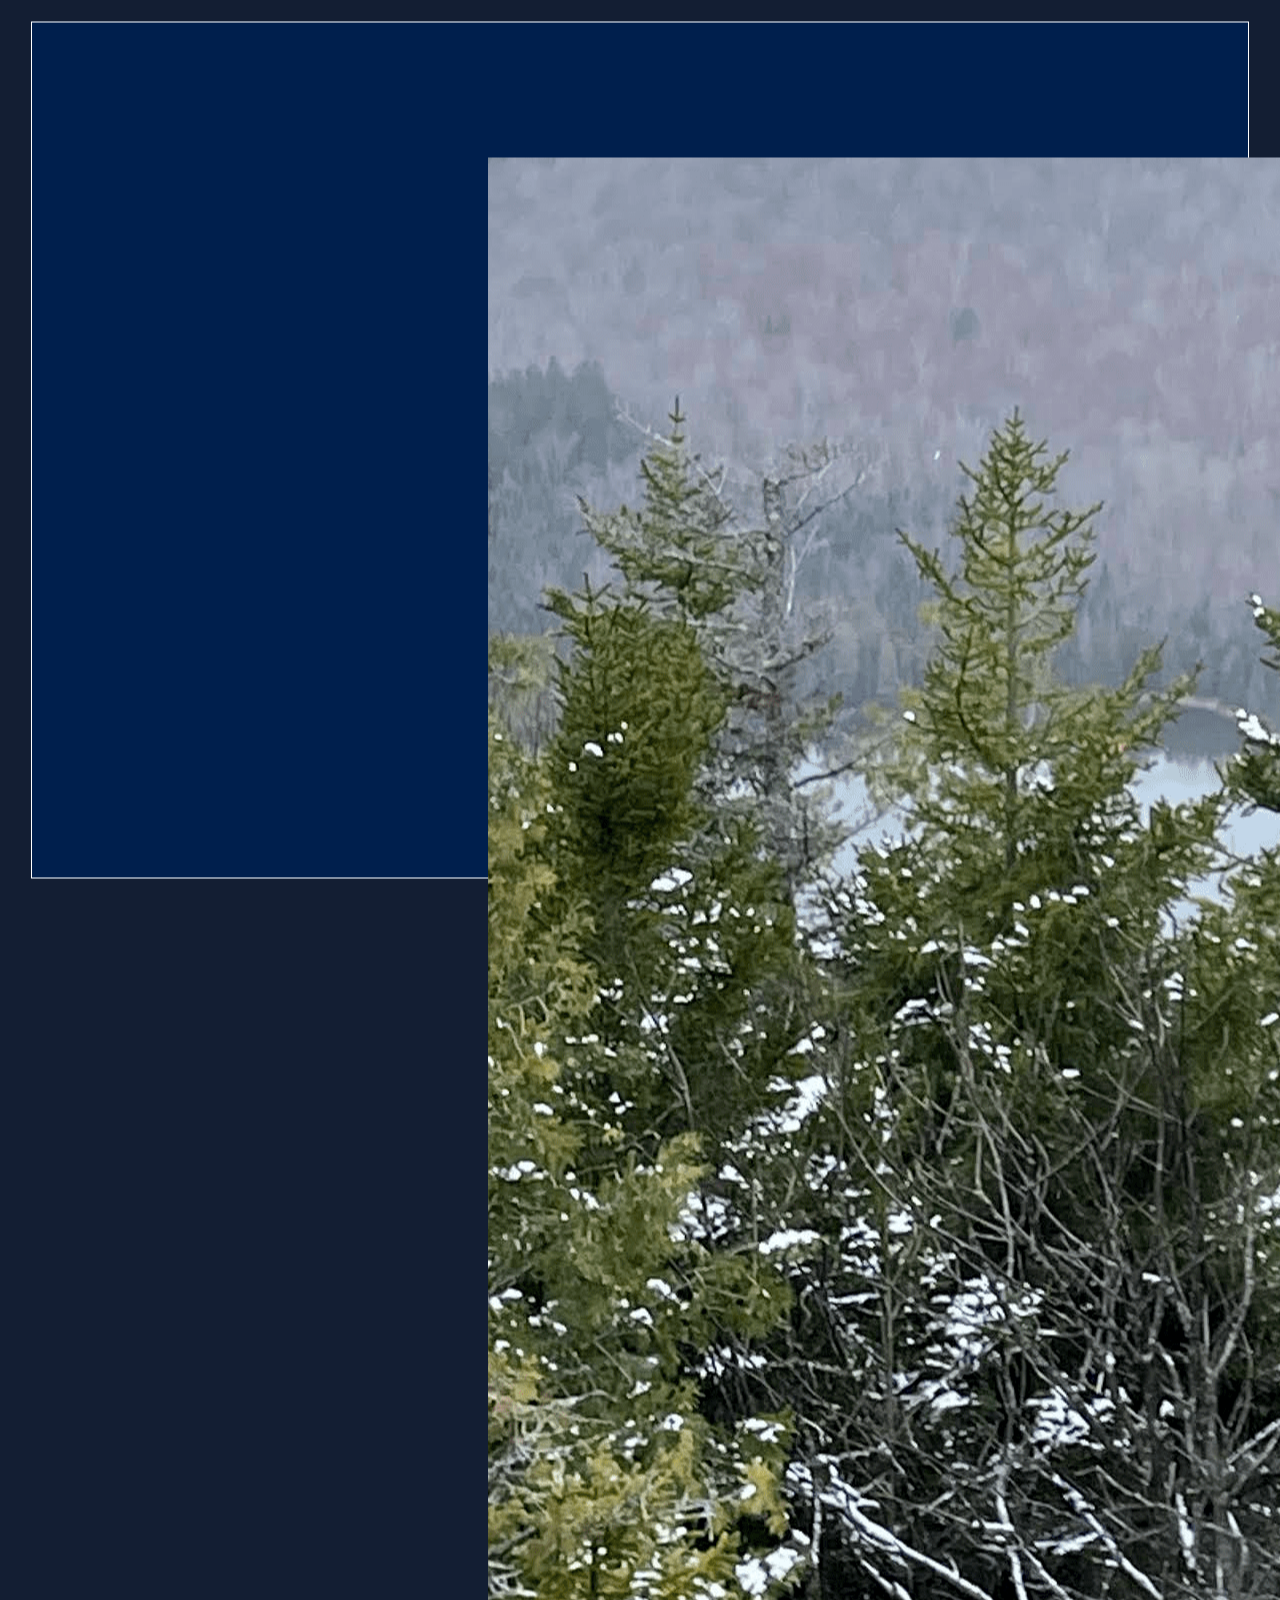
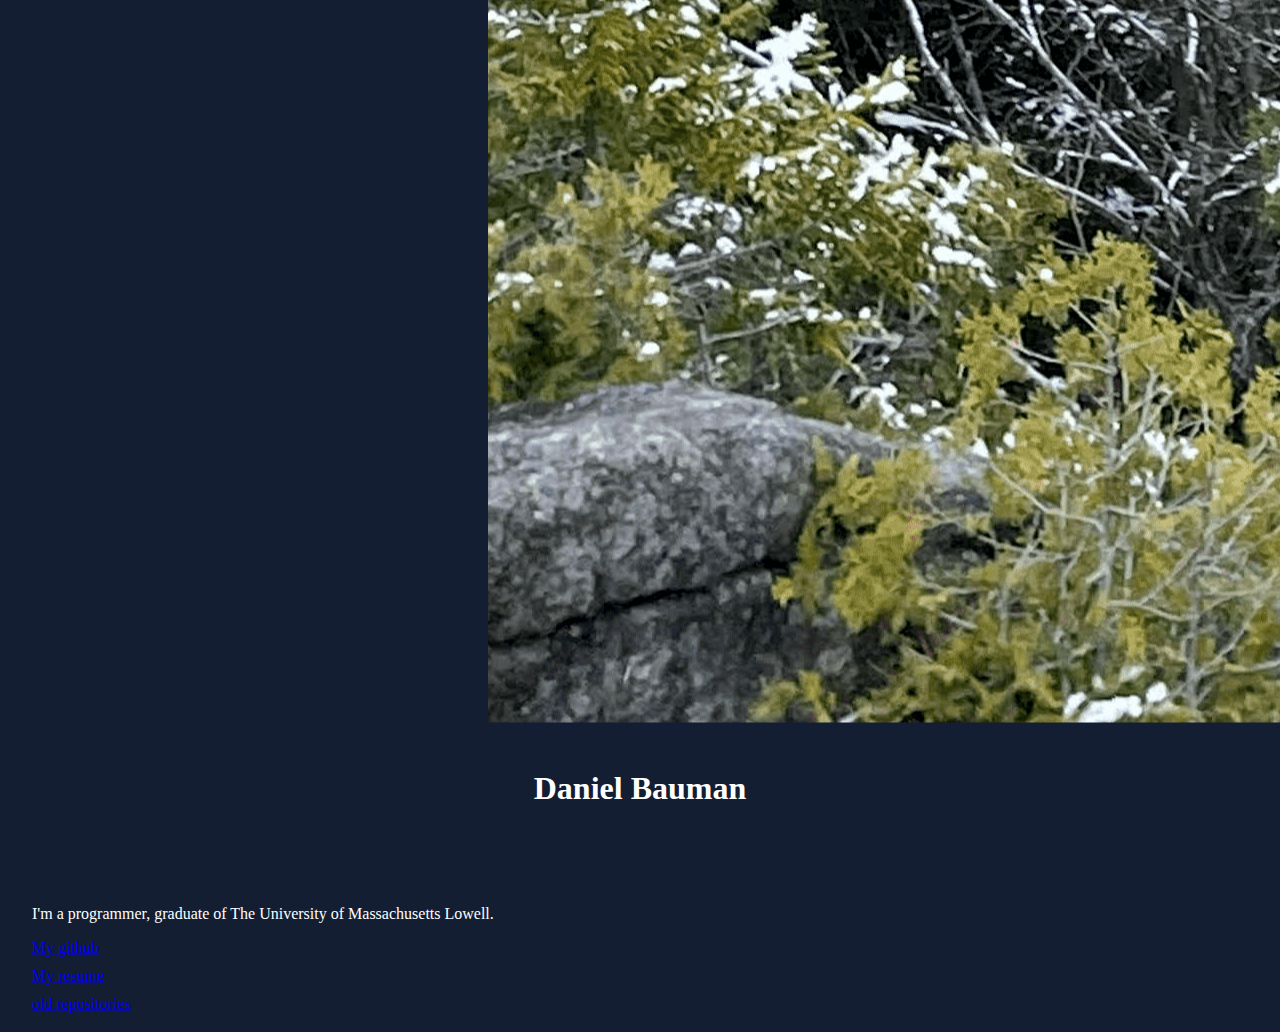
<file: index.html>
<html>

<header>

  <link rel="stylesheet" href="https://stackpath.bootstrapcdn.com/bootstrap/4.5.0/css/bootstrap.min.css" integrity="sha384-9aIt2nRpC12Uk9gS9baDl411NQApFmC26EwAOH8WgZl5MYYxFfc+NcPb1dKGj7Sk" crossorigin="anonymous">

  <meta charset="utf-8">
  <meta name="viewport" content="width=device-width, initial-scale=1, shrink-to-fit=no">


  <link rel="stylesheet" type="text/css" href="index.css">

  <title>Daniel Bauman</title>
</header>

<body>

  <div class="container-fluid">
    <div class="main-body">
      <div class="row">
        <div class="profile">
          <img src="./danielbauman.png" alt="danielbaumanjpg" class="rounded img-thumbnail">
        </div>
      </div>
      <div class="row">
        <div class="col">
          <h1 class="name">Daniel Bauman<h1>
        </div>
      </div>
      <div class="row">
        <div class="col-md-3"></div>
        <div class="col-md-3">
          <p>I'm a programmer, graduate of The University of Massachusetts Lowell.</p>
        </div>
        <div class="col-md-3">
          <div class="container">
            <div class="row">
              <a class="btn btn-light" href="https://github.com/daniel-w-bauman/">My github</a>
            </div>
            <div class="row">
              <a class="btn btn-light" href="/danielbaumanresume.html">My resume</a>
            </div>
            <div class="row">
              <a class="btn btn-light" href="https://github.com/danielbauman1010?tab=repositories">old repositories</a>
            </div>
          </div>
        </div>
        <div class="col-md-3"></div>
      </div>
    </div>
  </div>

  <script src="https://code.jquery.com/jquery-3.5.1.slim.min.js" integrity="sha384-DfXdz2htPH0lsSSs5nCTpuj/zy4C+OGpamoFVy38MVBnE+IbbVYUew+OrCXaRkfj" crossorigin="anonymous"></script>
  <script src="https://cdn.jsdelivr.net/npm/popper.js@1.16.0/dist/umd/popper.min.js" integrity="sha384-Q6E9RHvbIyZFJoft+2mJbHaEWldlvI9IOYy5n3zV9zzTtmI3UksdQRVvoxMfooAo" crossorigin="anonymous"></script>
  <script src="https://stackpath.bootstrapcdn.com/bootstrap/4.5.0/js/bootstrap.min.js" integrity="sha384-OgVRvuATP1z7JjHLkuOU7Xw704+h835Lr+6QL9UvYjZE3Ipu6Tp75j7Bh/kR0JKI" crossorigin="anonymous"></script>

</body>

</html>
</file>
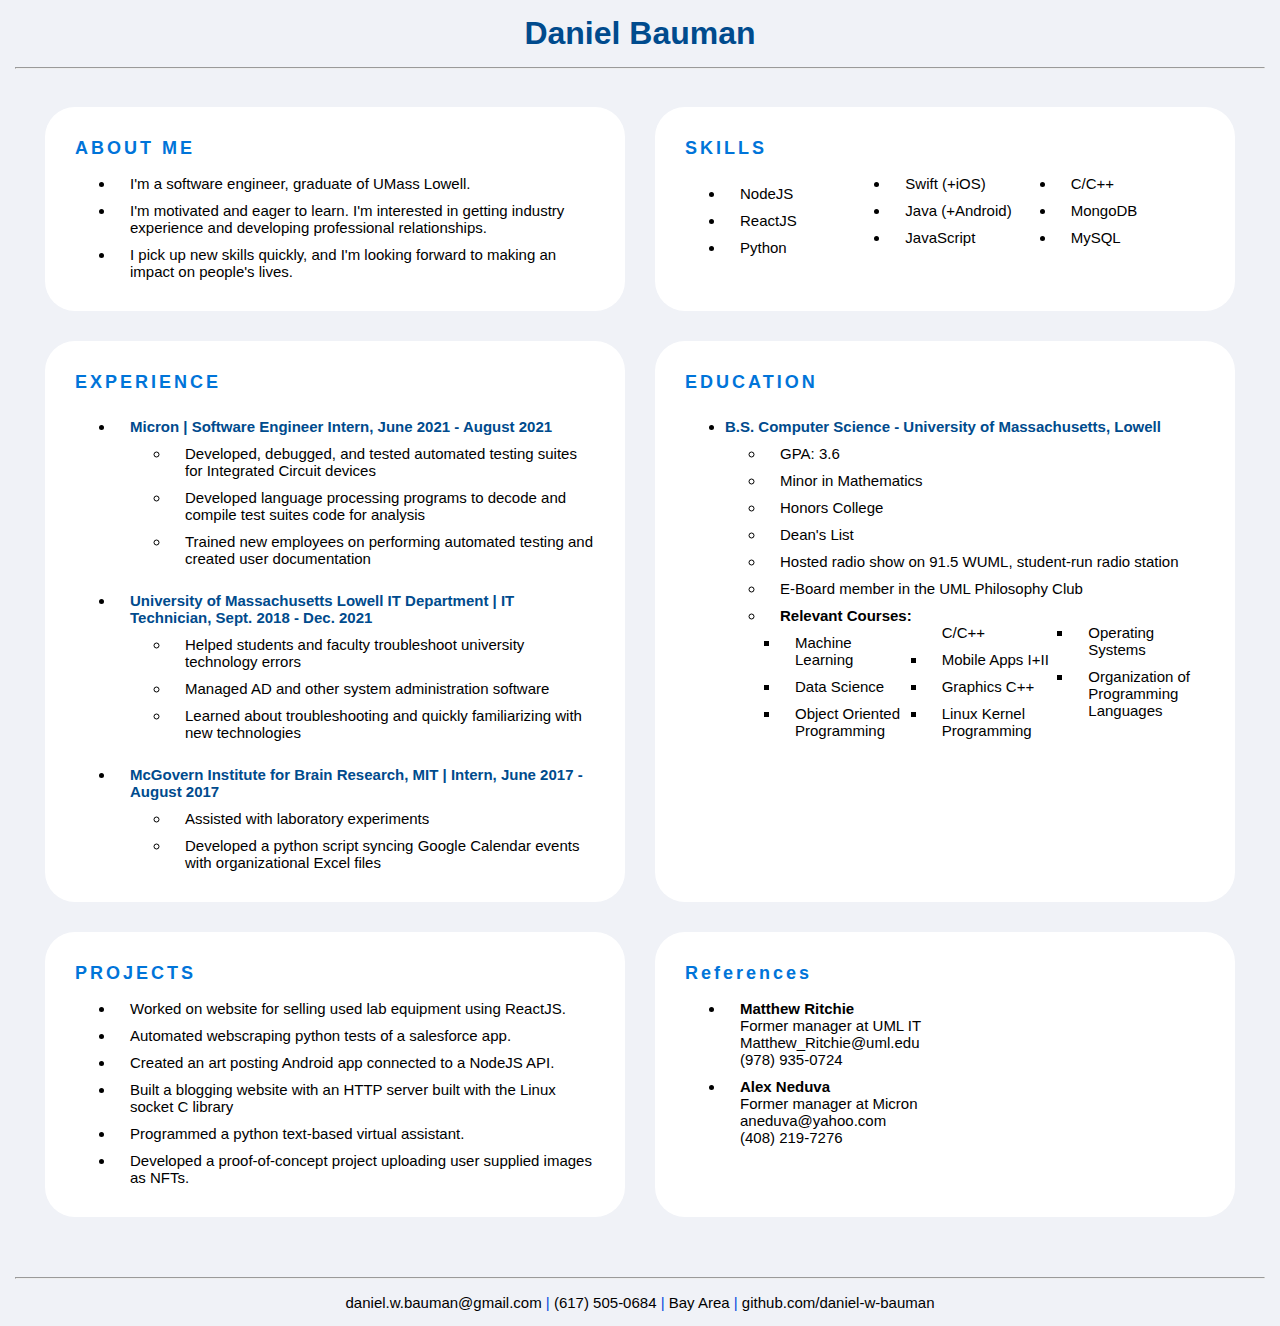
<file: danielbaumanresume.html>
<html>
  <head>
    <title>resume</title>
    <link rel="stylesheet" href="./resume.css" type="text/css"/>
  </head>
  <body>
    <h1>Daniel Bauman</h1>
    <hr>

    <table>
      <tr>
        <td>
          <h3>ABOUT ME</h3>
          <ul>
            <li class="list-item">I'm a software engineer, graduate of UMass Lowell.</li>
            <li class="list-item">I'm motivated and eager to learn. I'm interested in getting industry experience and developing professional relationships.</li>
            <li class="list-item">I pick up new skills quickly, and I'm looking forward to making an impact on people's lives.</li>
          </ul>
        </td>
        <td>
          <h3>SKILLS</h3>
          <ul class="skills">
            <li class="list-item">NodeJS</li>
            <li class="list-item">ReactJS</li>
            <li class="list-item">Python</li>
            <li class="list-item">Swift (+iOS)</li>
            <li class="list-item">Java (+Android)</li>
            <li class="list-item">JavaScript</li>
            <li class="list-item">C/C++</li>
            <li class="list-item">MongoDB</li>
            <li class="list-item">MySQL</li>
          </ul>
        </td>
      </tr>
      <tr>
        <td>
          <h3>EXPERIENCE</h3>
          <ul>
            <li class="job">
              <h5>Micron | Software Engineer Intern, June 2021 - August 2021</h5>
              <ul>
                <li class="list-item">
                  Developed, debugged, and tested automated testing suites for Integrated Circuit devices
                </li>
                <li class="list-item">
                  Developed language processing programs to decode and compile test suites code for analysis
                </li>
                <li class="list-item">
                  Trained new employees on performing automated testing and created user documentation
                </li>
              </ul>
            </li>

            <li class="job">
              <h5>University of Massachusetts Lowell IT Department | IT Technician, Sept. 2018 - Dec. 2021</h5>
              <ul>
                <li class="list-item">
                  Helped students and faculty troubleshoot university technology errors
                </li>
                <li class="list-item">
                  Managed AD and other system administration software
                </li>
                <li class="list-item">
                  Learned about troubleshooting and quickly familiarizing with new technologies
                </li>
              </ul>
            </li>

            <li class="job">
              <h5>McGovern Institute for Brain Research, MIT | Intern, June 2017 - August 2017</h5>
              <ul>
                <li class="list-item">
                  Assisted with laboratory experiments
                </li>
                <li class="list-item">
                  Developed a python script syncing Google Calendar events with organizational Excel files
                </li>
              </ul>
            </li>
          </ul>
        </td>
        <td>
          <h3>EDUCATION</h3>
          <ul>
            <li><h5 class="degree">B.S. Computer Science - University of Massachusetts, Lowell</h5></li>
            <ul>
              <li class="list-item">GPA: 3.6</li>
              <li class="list-item">Minor in Mathematics</li>
              <li class="list-item">Honors College</li>
              <li class="list-item">Dean's List</li>
              <li class="list-item">Hosted radio show on 91.5 WUML, student-run radio station</li>
              <li class="list-item">E-Board member in the UML Philosophy Club</li>
              <li class="list-item">
                <b class="courses">Relevant Courses:</b>
                <ul class="classes">
                  <li class="list-item">Machine Learning</li>
                  <li class="list-item">Data Science</li>
                  <li class="list-item">Object Oriented Programming C/C++</li>
                  <li class="list-item">Mobile Apps I+II</li>
                  <li class="list-item">Graphics C++</li>
                  <li class="list-item">Linux Kernel Programming</li>
                  <li class="list-item">Operating Systems</li>
                  <li class="list-item">Organization of Programming Languages</li>
                </ul>
              </li>
            </ul>
          </ul>
        </td>
      </tr>
      <tr>
        <td>
          <h3>PROJECTS</h3>
          <ul>
            <li class="list-item">
              Worked on website for selling used lab equipment using ReactJS.
            </li>
            <li class="list-item">
              Automated webscraping python tests of a salesforce app.
            </li>
            <li class="list-item">
              Created an art posting Android app connected to a NodeJS API.
            </li>
            <li class="list-item">
              Built a blogging website with an HTTP server built with the Linux socket C library
            </li>
            <li class="list-item">
              Programmed a python text-based virtual assistant.
            </li>
            <li class="list-item">
              Developed a proof-of-concept project uploading user supplied images as NFTs.
            </li>
          </ul>
        </td>
        <td>
          <h3>References</h3>
          <ul>
            <li class="list-item"><b>Matthew Ritchie</b><br>Former manager at UML IT <br>Matthew_Ritchie@uml.edu <br>(978) 935-0724</li>
            <li class="list-item"><b>Alex Neduva</b><br>Former manager at Micron <br>aneduva@yahoo.com <br>(408) 219-7276</li>
          </ul>
        </td>
      </tr>
    </table>

    <div class="bottom">
      <hr>
      <p class="contact">daniel.w.bauman@gmail.com  <font style="color: #004BDD">|</font> (617) 505-0684 <font style="color: #004BDD">|</font> Bay Area <font style="color: #004BDD">|</font> github.com/daniel-w-bauman</p>
    </div>
  </body>
</html>
</file>
<file: index.css>
.name {
  padding-bottom: 50px;
  text-align: center;
}

.row {
  padding-bottom: 10px;
}

@media (max-width: 767px) {
  .profile {
    width: 55%;
    height: auto;
    margin-left: auto;
    margin-right: auto;
    padding-top: 10vh;
    padding-bottom: 25px;
  }

  .main-body {
  }

  body {
    color: white;
    background-color: #001f4d;
  }
}

@media (min-width: 768px) {
  .profile {
    width: 25%;
    height: auto;
    margin-left: auto;
    margin-right: auto;
    padding-top: 15vh;
    padding-bottom: 15px;
  }

  .main-body {
    border-width: 1px;
    border-style: solid;
    border-color: white;
    background-color: #001f4d;
    position: absolute;
    left: 50%;
    top: 50%;
    -webkit-transform: translate(-50%, -50%);
    transform: translate(-50%, -50%);
    width: 95%;
    height: 95%;
  }

  body {
    color: white;
    background-color: #131E33;
  }
}
</file>
<file: resume.css>
body {
  font-family: "Arial", sans-serif;
  margin-left: 15px;
  margin-right: 15px;
  background: #f0f2f7;
}

h1 {
  color: #004B8D;
  margin-top: 15px;
  margin-bottom: 15px;
  text-align: center;
}

.contact {
   text-align: center;
   font-size: 15px;
}

h3 {
  color: #0074D9;
  font-size: 18px;
  margin-top: 30px;
  margin-bottom: 2px;
  letter-spacing: 3px;
}

h5 {
  color: #004B8D;
  font-size: 15px;
  margin-bottom: 0px;
}

.job {
  padding-left: 15px;
}

.list-item {
  font-size: 15px;
  padding-left: 15px;
  margin-top: 10px;
}

.classes {
  column-count: 3;

  padding-left: 0px;
}

.skills {
  column-count: 3;
}

td {
  width: 45%;
  vertical-align: top;
  border: 0px solid black;
  border-radius: 30px;
  padding-left: 30px;
  padding-bottom: 15px;  
  padding-right: 30px;
  margin: 30px;
  background: white;

}

table {
  border-collapse: separate;
  border-spacing: 30px 30px;
}

.bottom {
  margin-top: 30px;
}
</file>
